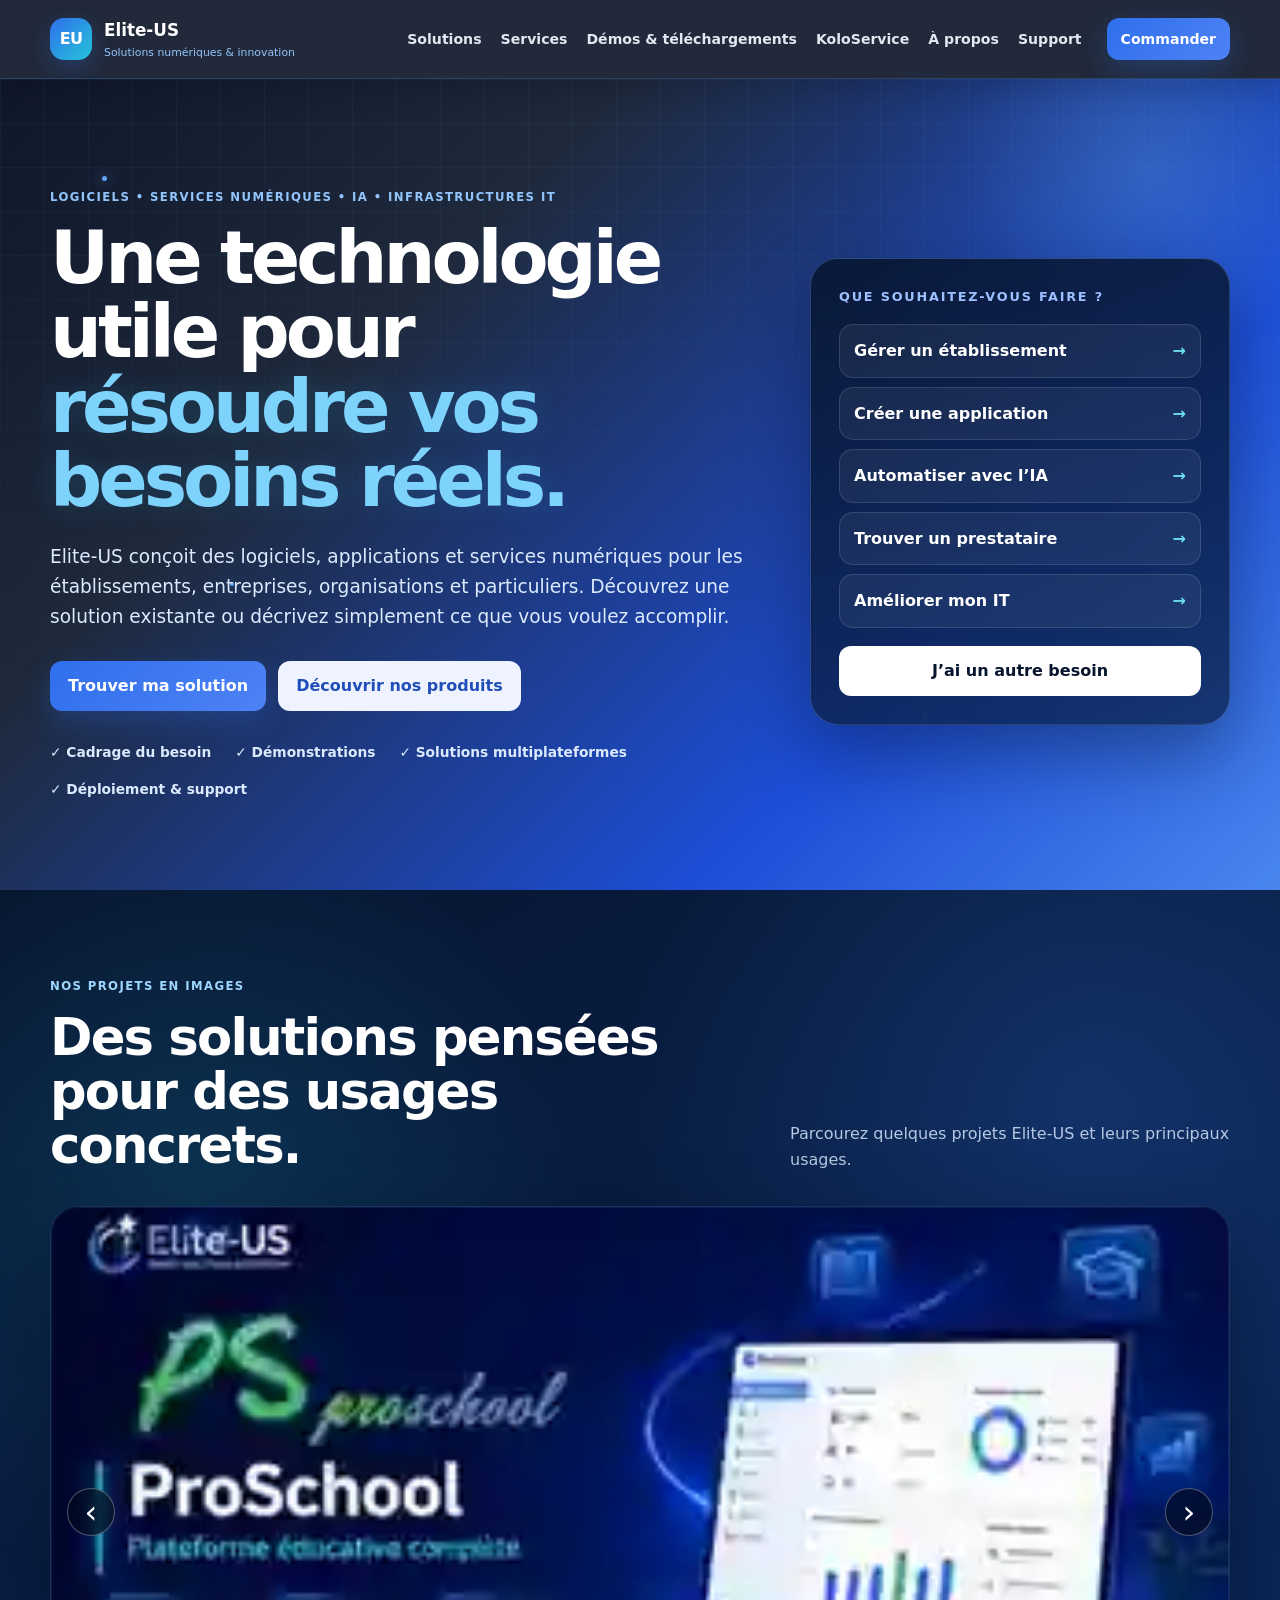
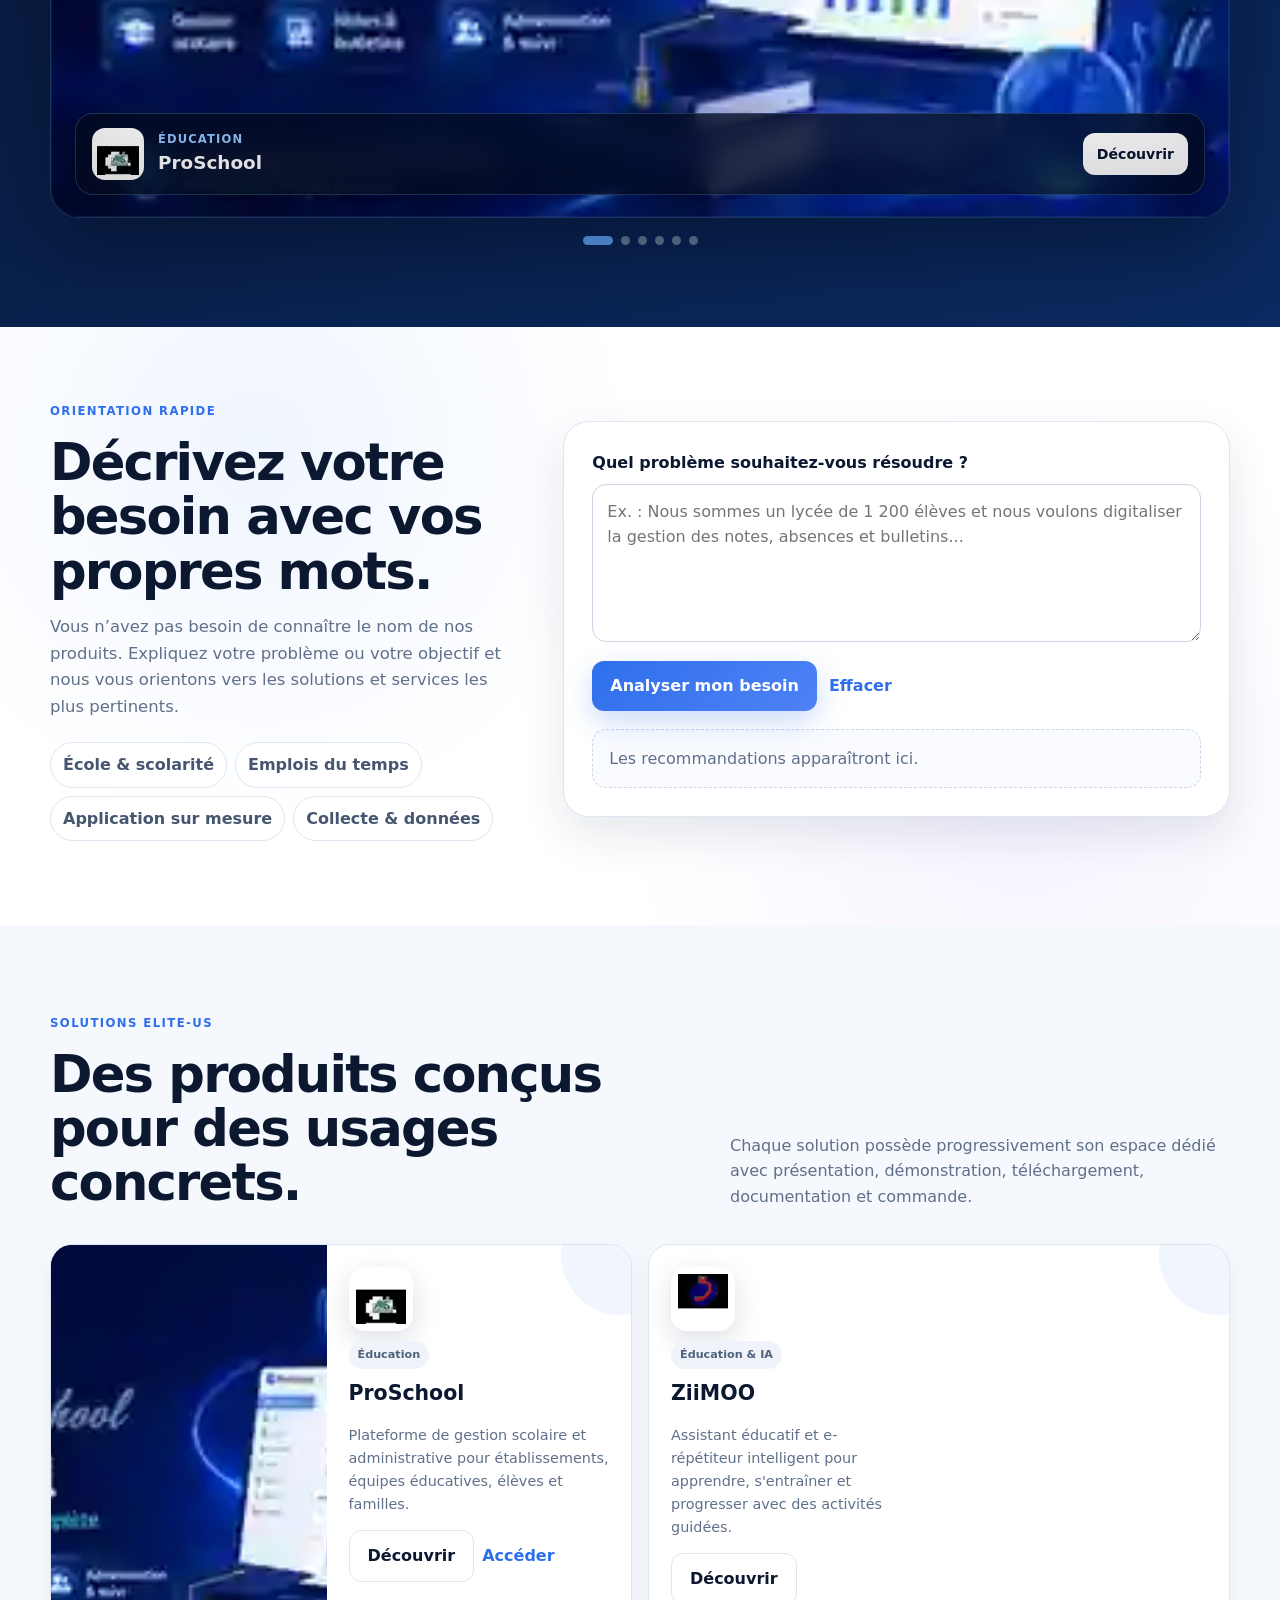
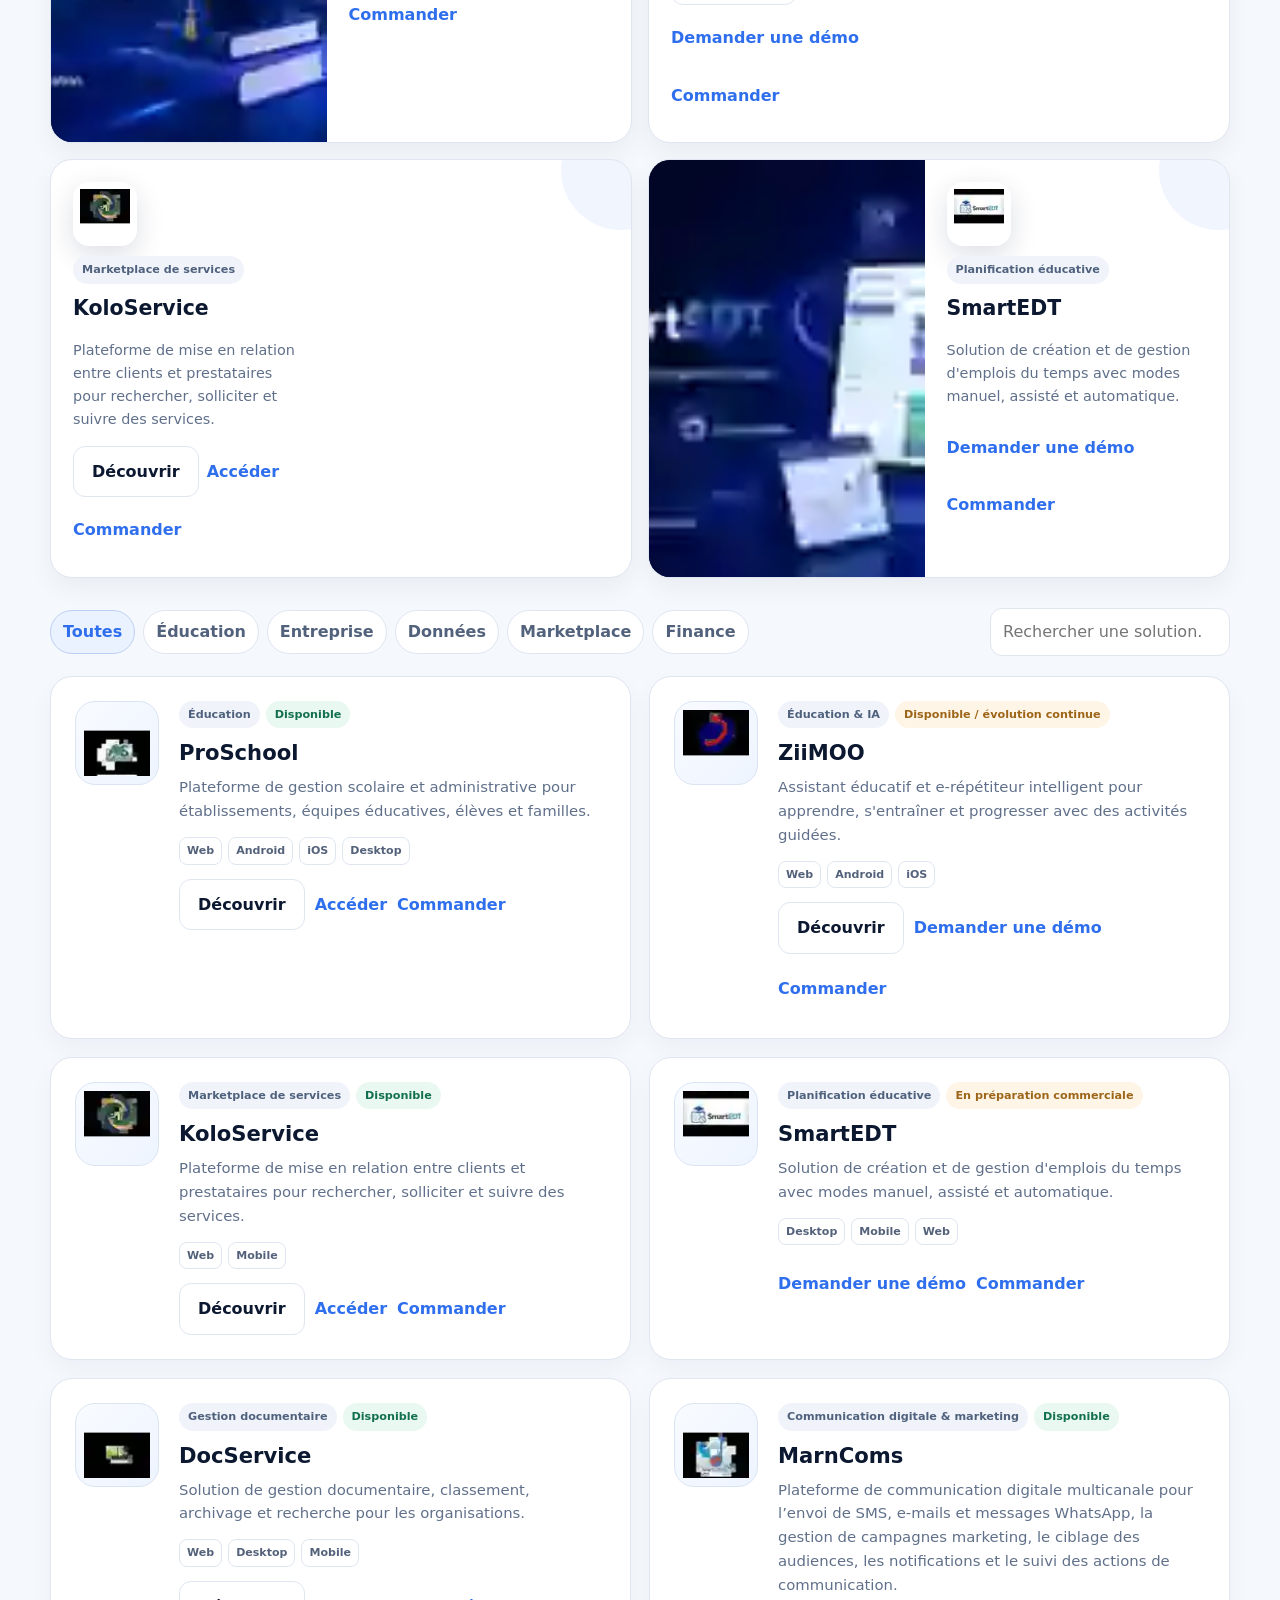
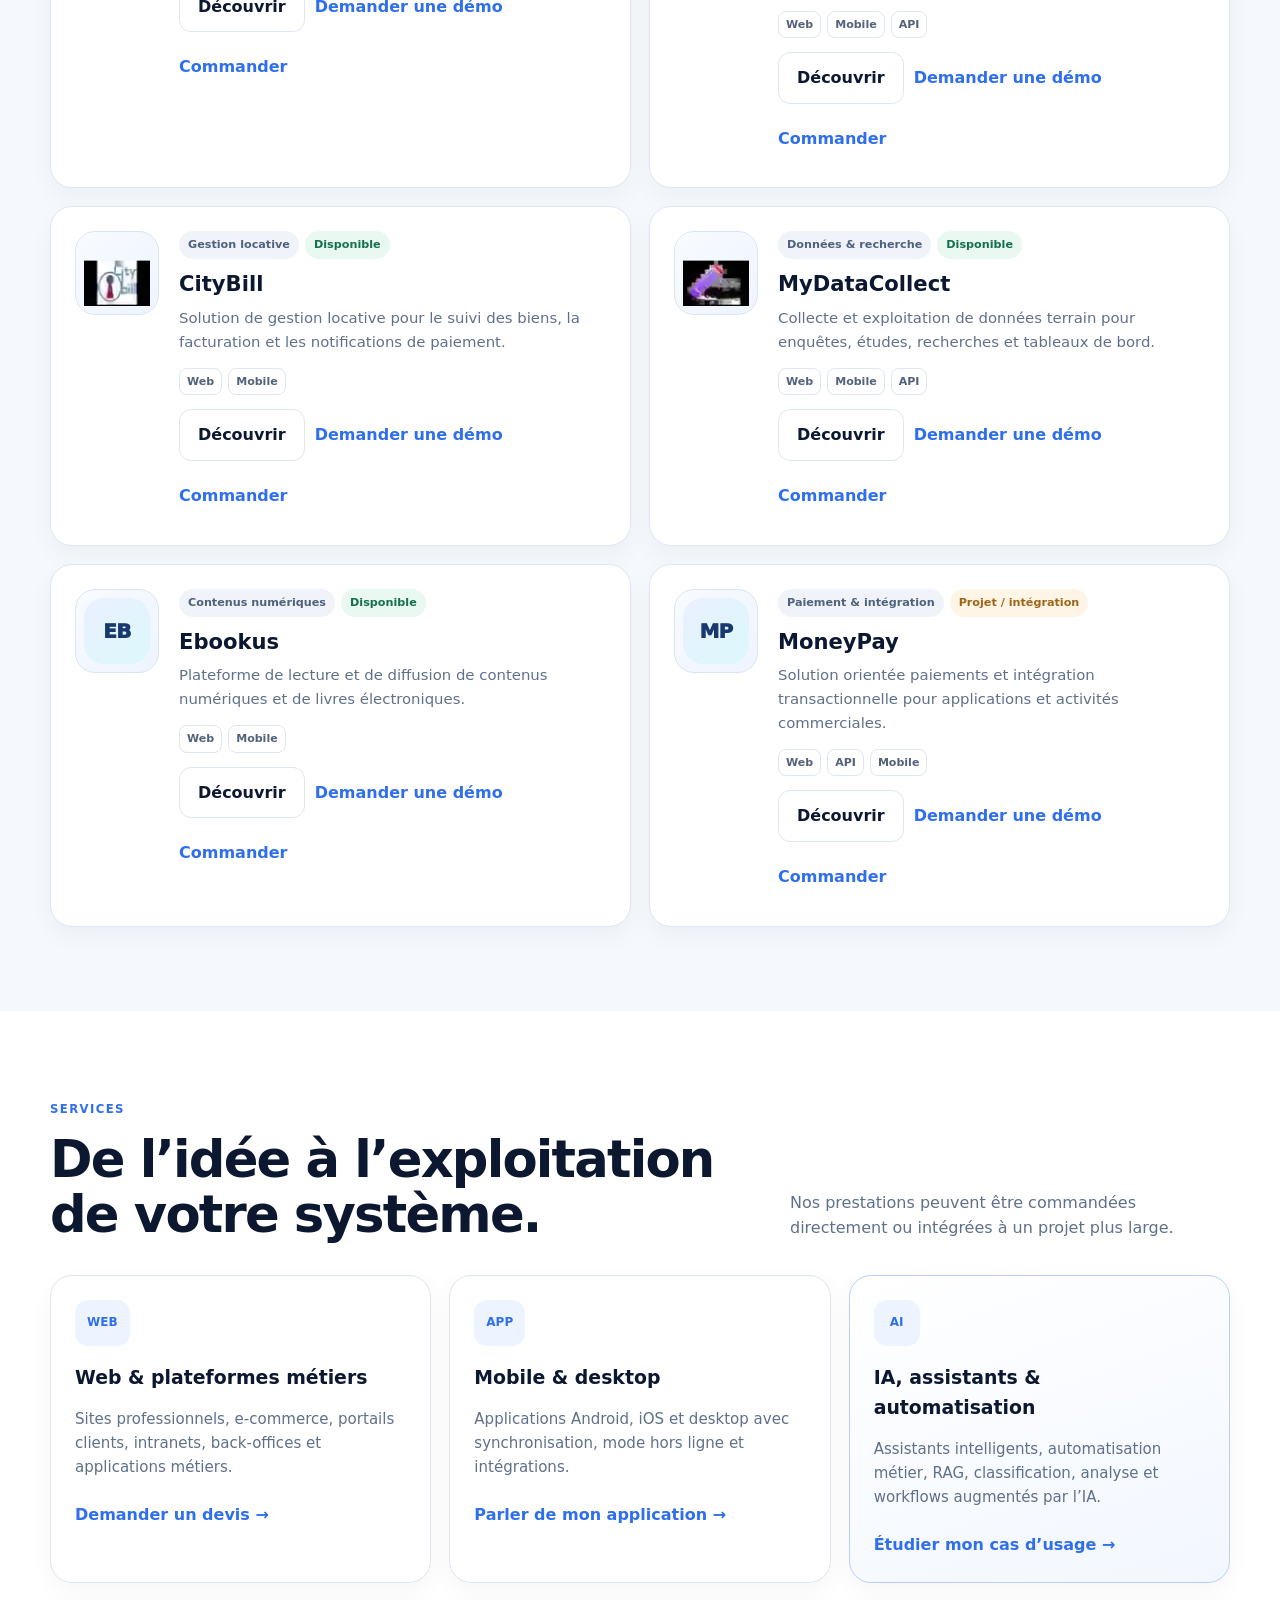
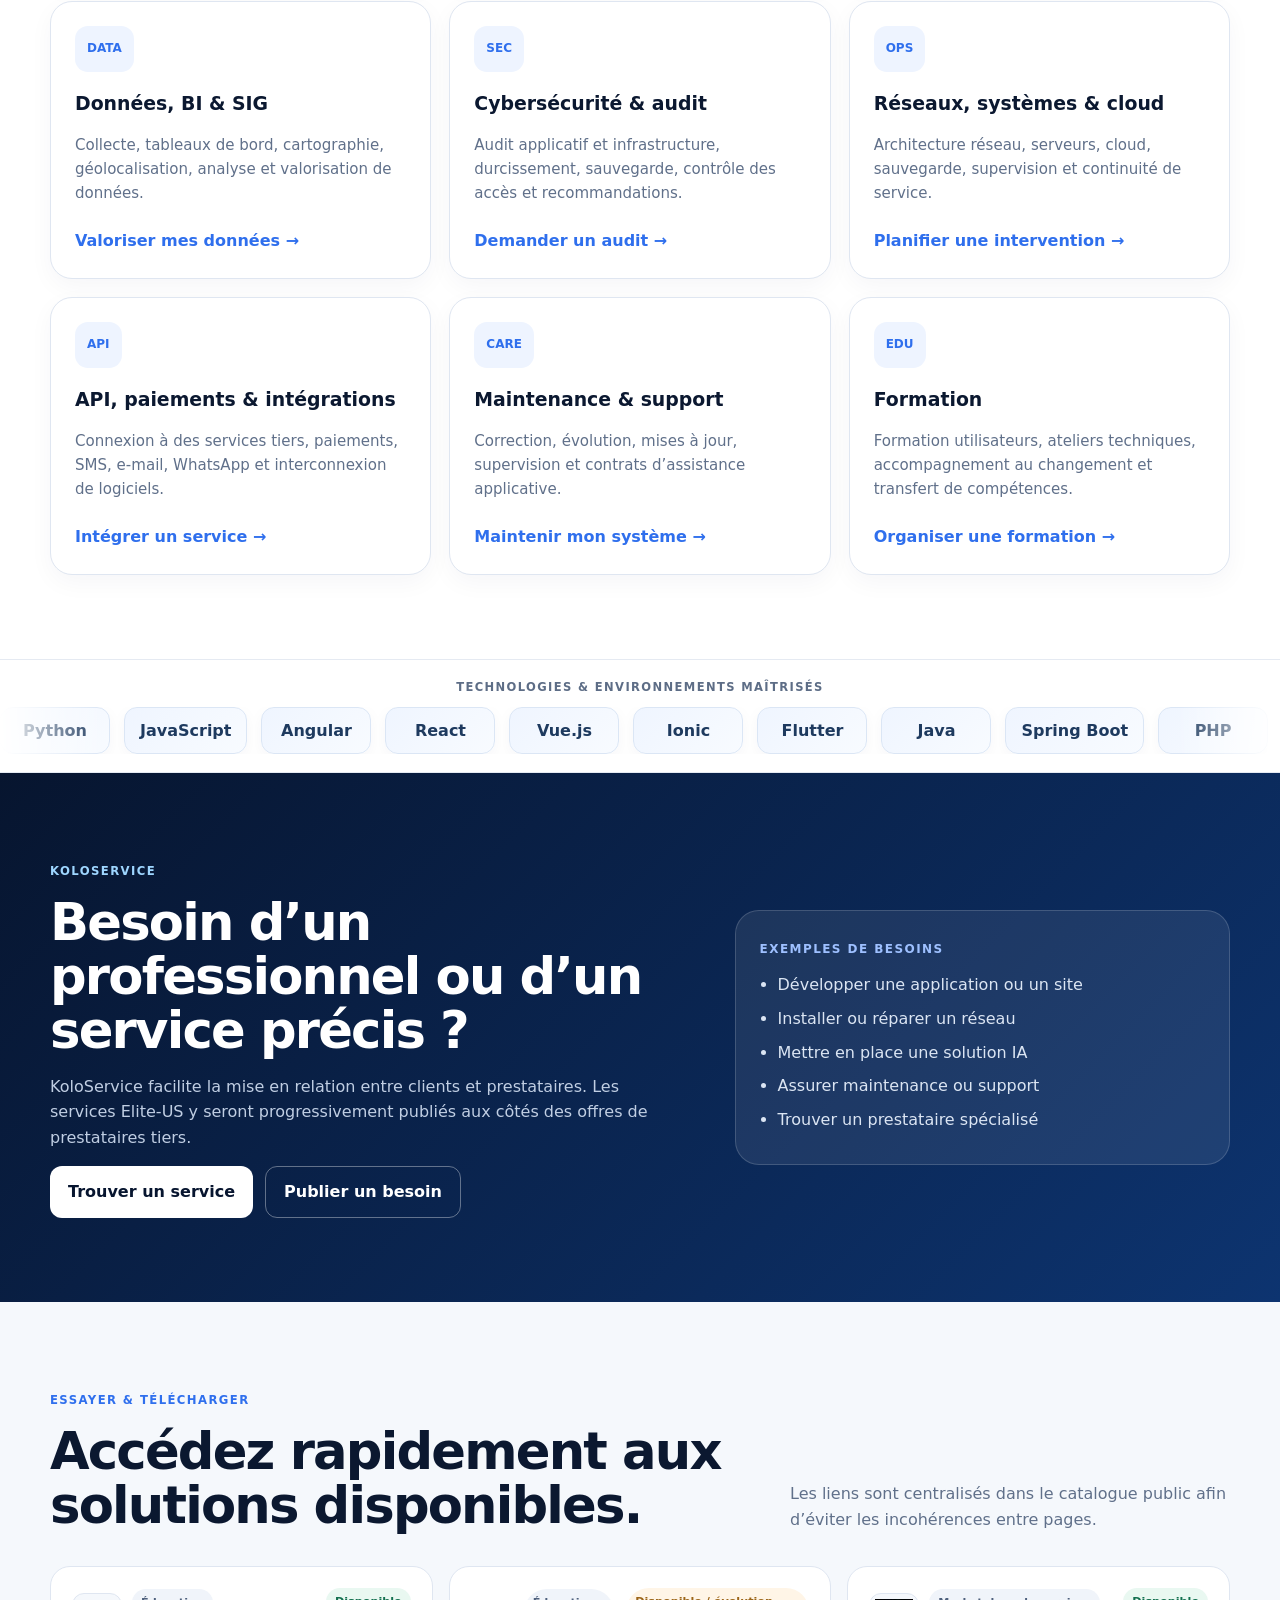
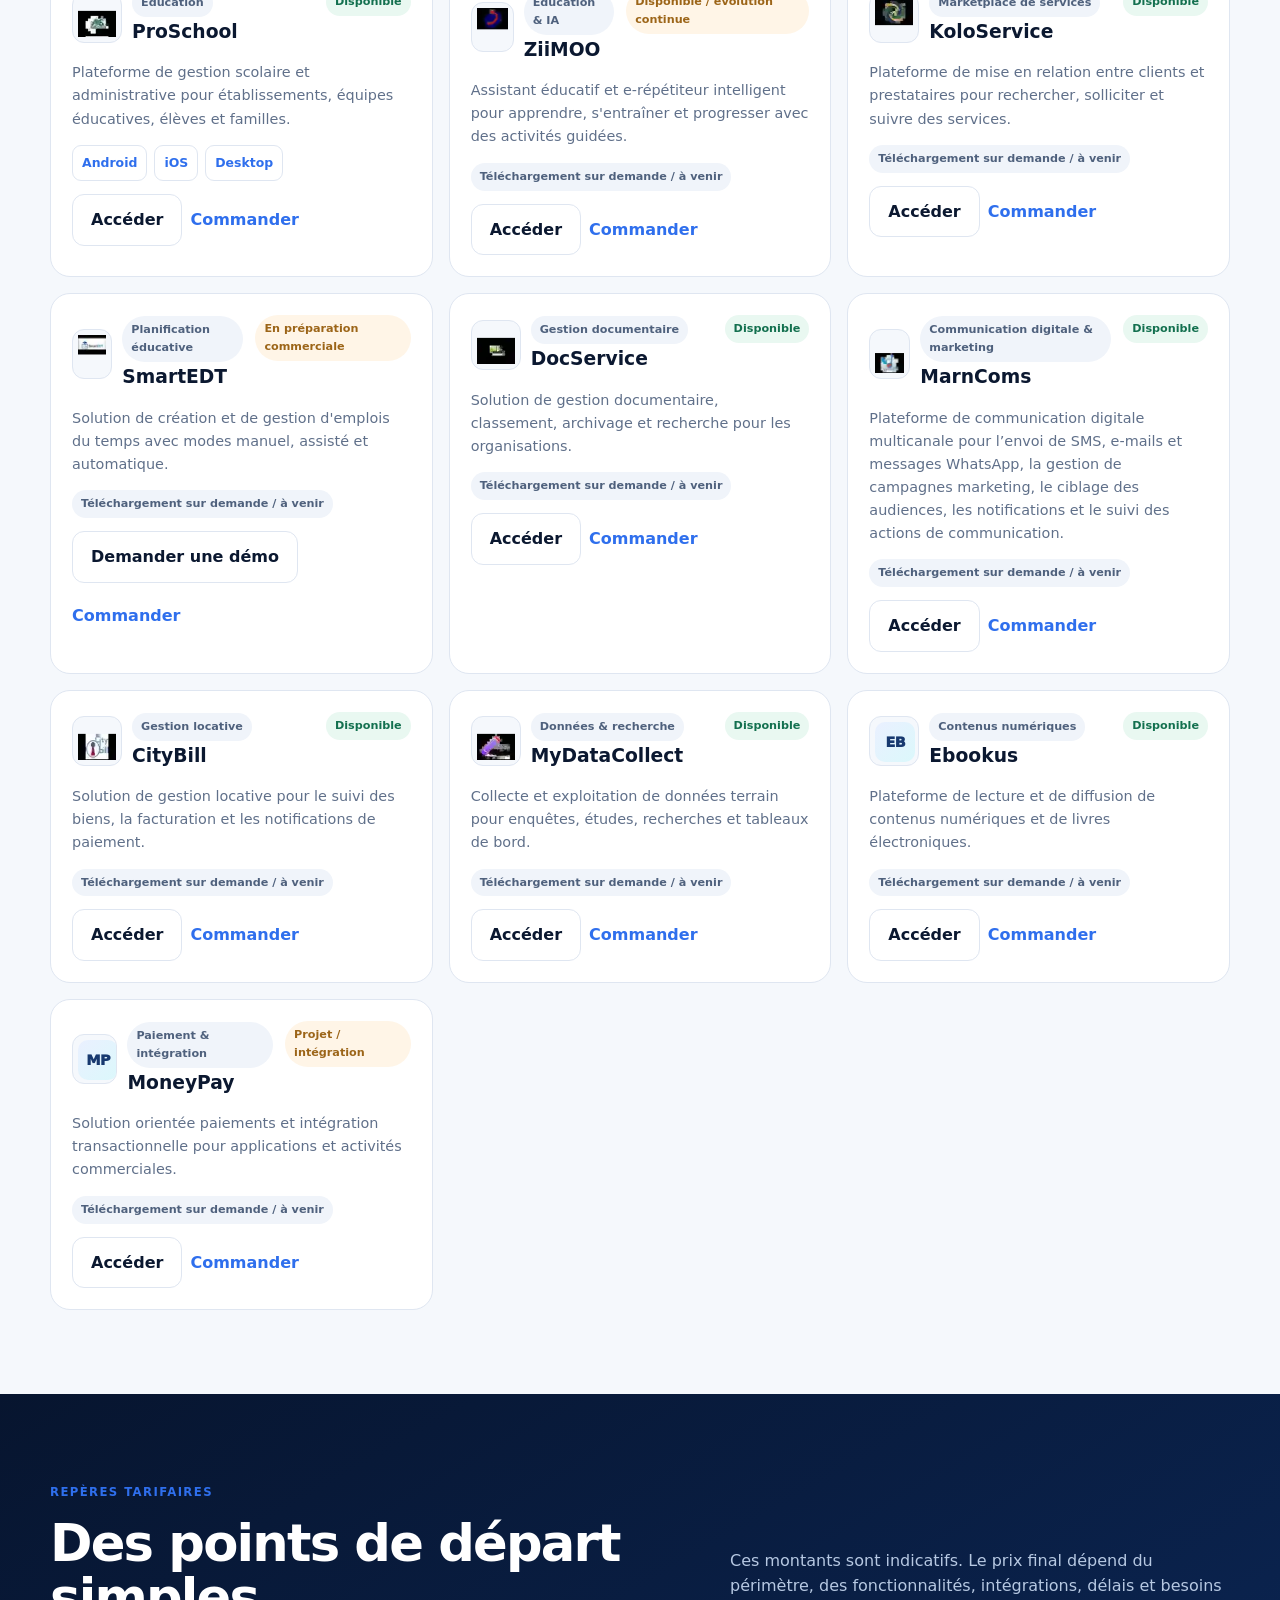
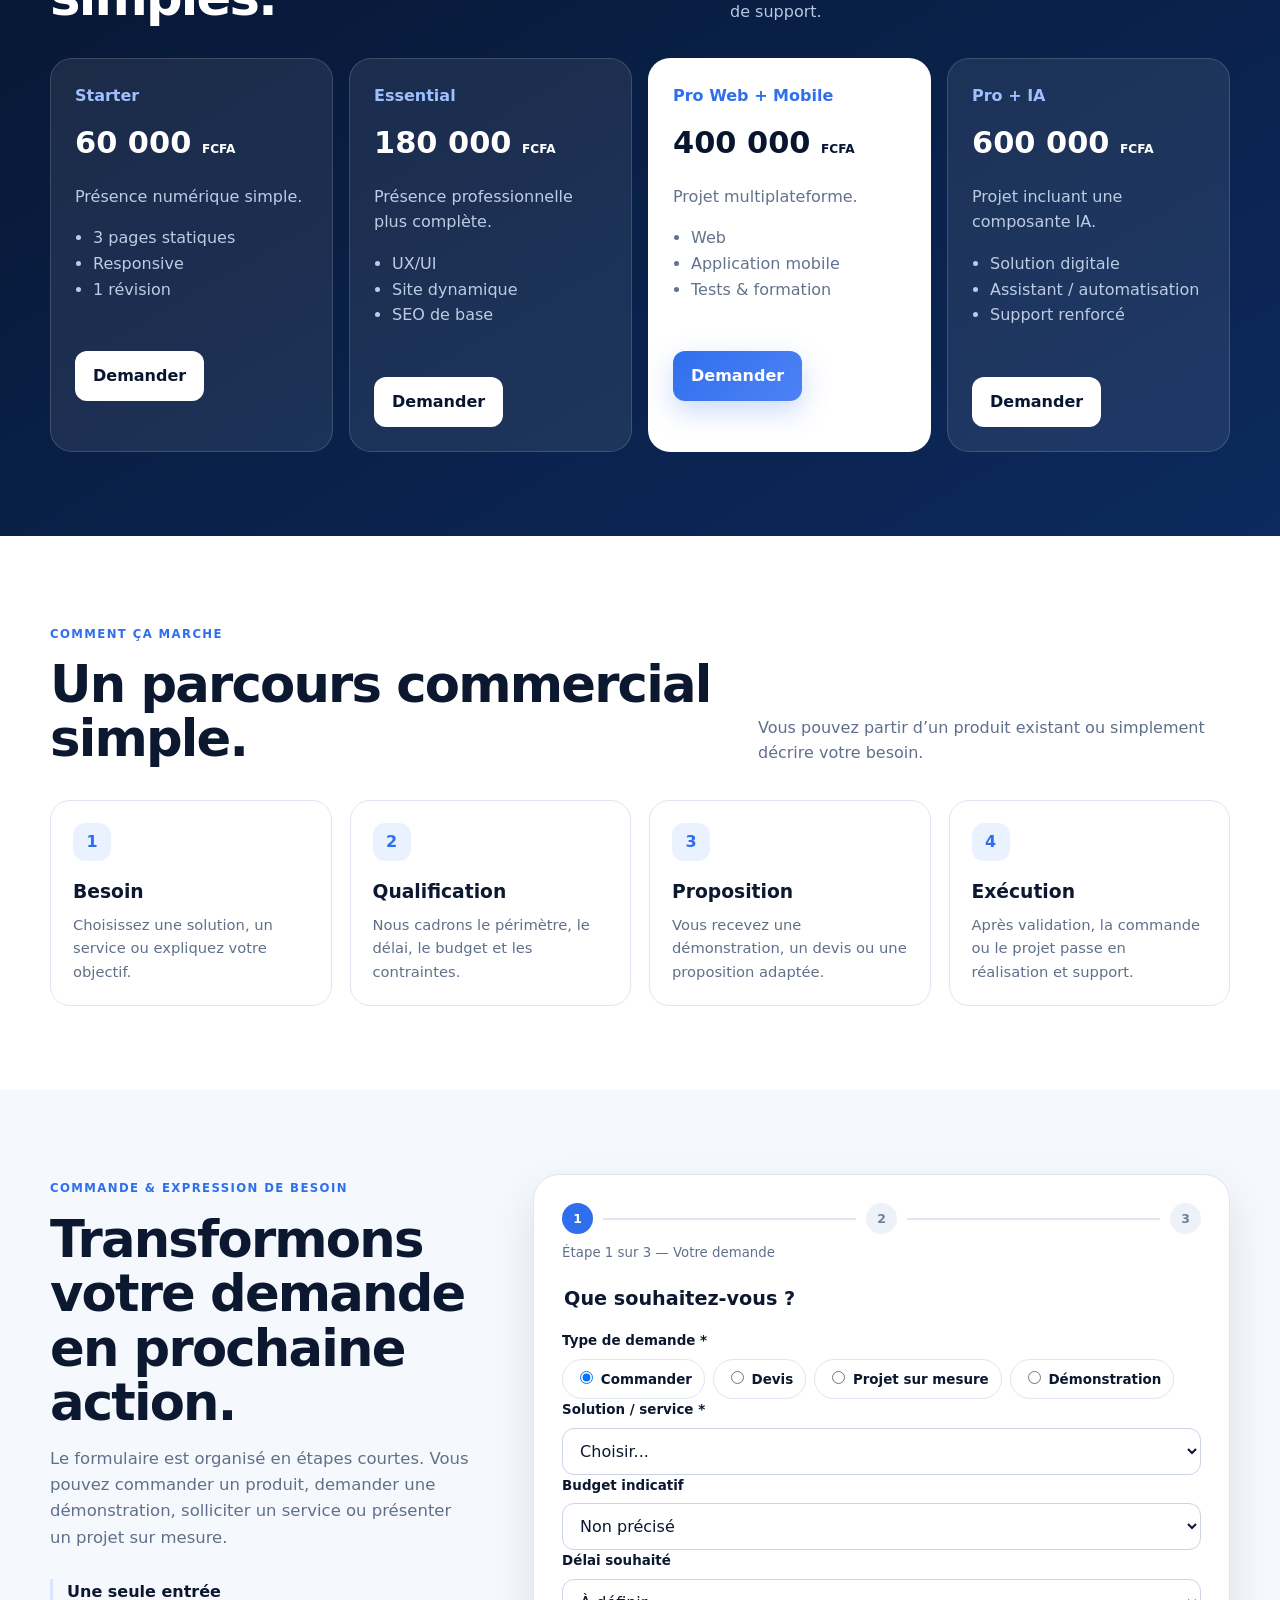
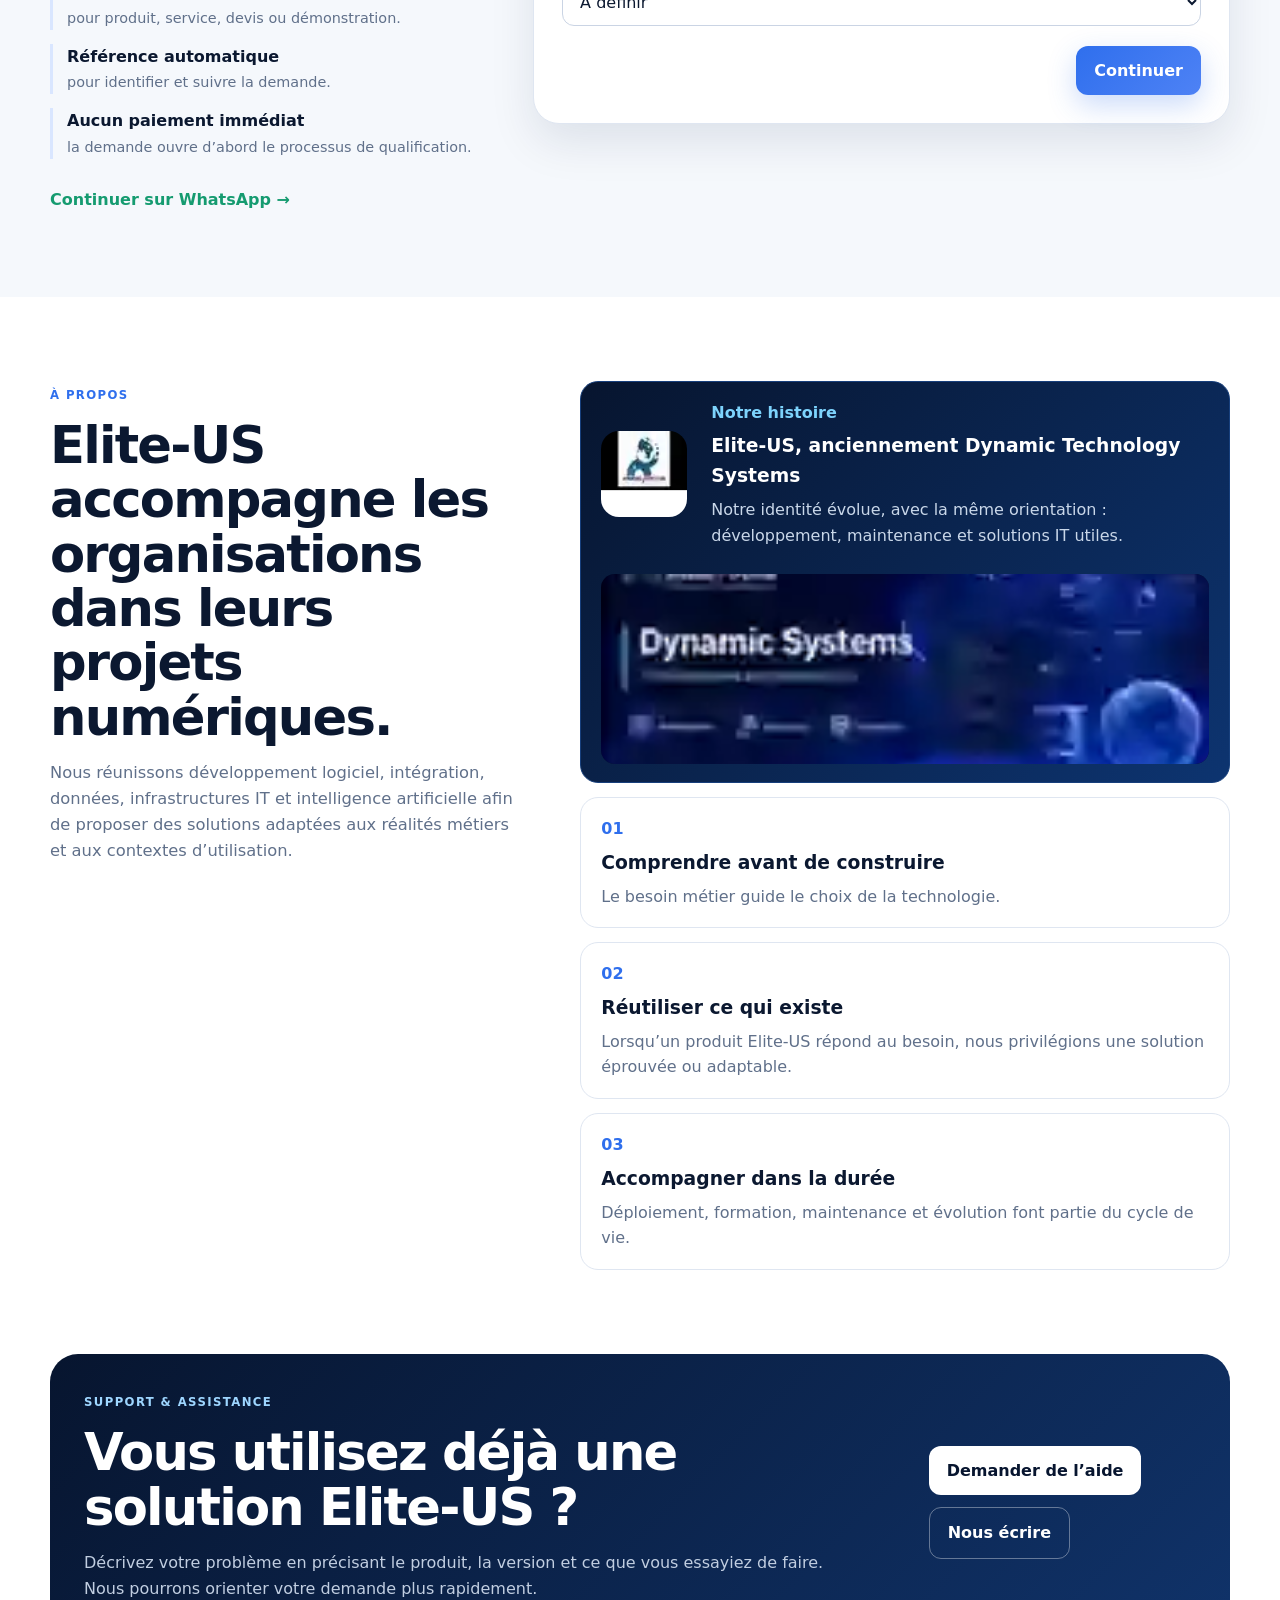
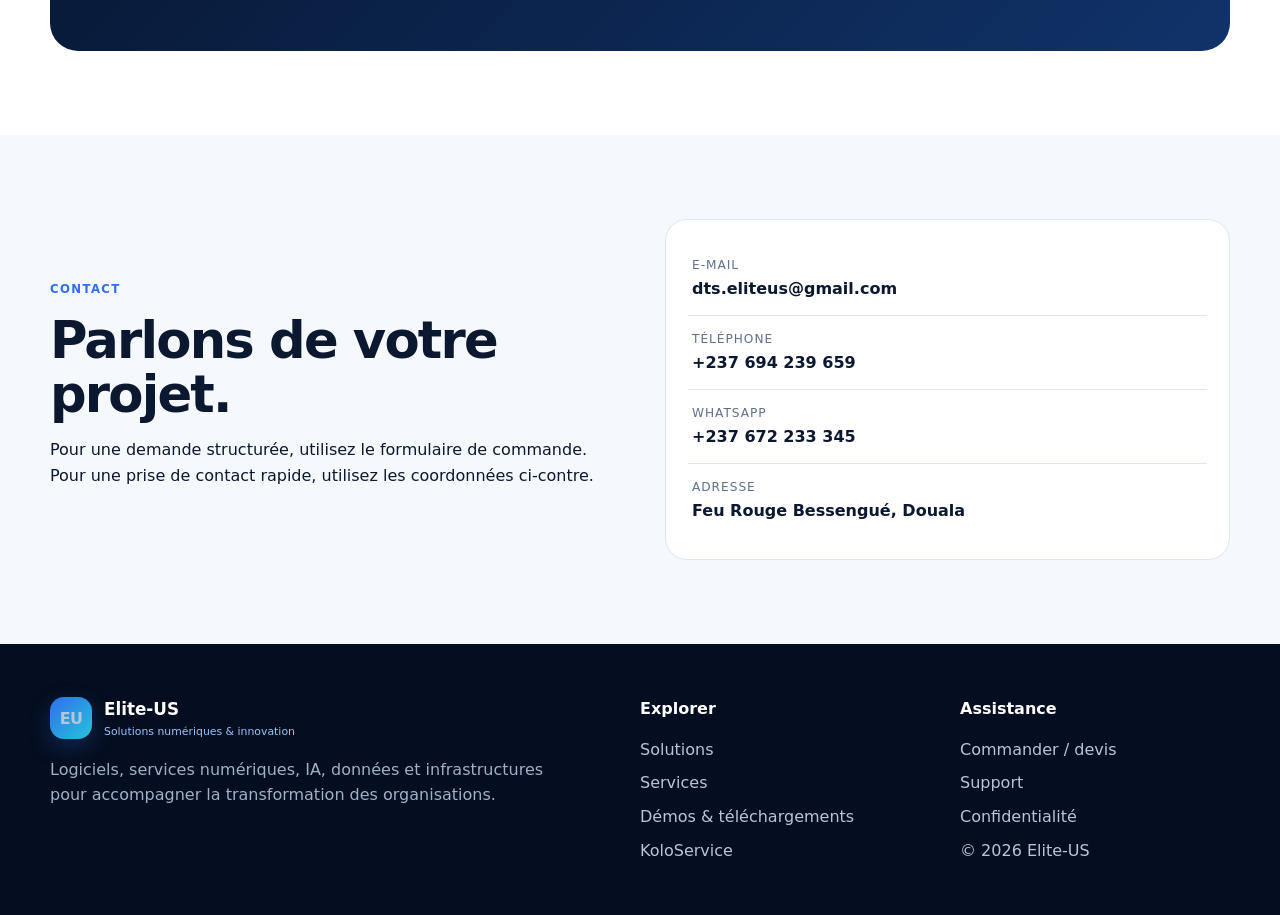
<file: index.html>
<!DOCTYPE html>
<html lang="fr">
<head>
  <meta charset="utf-8">
  <meta name="viewport" content="width=device-width, initial-scale=1">
  <title>Elite-US | Solutions numériques, logiciels, IA et services IT</title>
  <meta name="description" content="Découvrez les solutions et services Elite-US : logiciels métiers, applications web/mobile/desktop, intelligence artificielle, données, réseaux, cybersécurité et support. Demandez une démonstration, téléchargez une application ou décrivez votre besoin.">
  <meta name="robots" content="index,follow">
  <meta name="theme-color" content="#07152f">
  <link rel="canonical" href="https://elite-us.site/">
  <meta property="og:title" content="Elite-US | Des solutions numériques pour vos objectifs">
  <meta property="og:description" content="Trouvez une solution, essayez nos produits, demandez un devis ou décrivez votre projet à Elite-US.">
  <meta property="og:type" content="website">
  <meta property="og:url" content="https://elite-us.site/">
  <link rel="stylesheet" href="assets/css/styles.css">
  <script type="application/ld+json">{
    "@context":"https://schema.org",
    "@type":"Organization",
    "name":"Elite-US",
    "alternateName":"Dynamic Technology Systems",
    "url":"https://elite-us.site/",
    "email":"dts.eliteus@gmail.com",
    "telephone":"+237694239659",
    "address":{"@type":"PostalAddress","streetAddress":"Feu Rouge Bessengué","addressLocality":"Douala","addressCountry":"CM"}
  }</script>
</head>
<body>
  <a class="skip-link" href="#main">Aller au contenu</a>

  <header class="site-header" id="top">
    <div class="container nav-wrap">
      <a class="brand" href="#top" aria-label="Elite-US - Accueil">
        <span class="brand-mark">EU</span>
        <span><strong>Elite-US</strong><small>Solutions numériques & innovation</small></span>
      </a>
      <button class="menu-toggle" type="button" aria-expanded="false" aria-controls="main-nav" aria-label="Ouvrir le menu">☰</button>
      <nav id="main-nav" class="main-nav" aria-label="Navigation principale">
        <a href="#solutions">Solutions</a>
        <a href="#services">Services</a>
        <a href="#acces">Démos & téléchargements</a>
        <a href="#koloservice">KoloService</a>
        <a href="#about">À propos</a>
        <a href="#support">Support</a>
      </nav>
      <a class="btn btn-sm btn-primary desktop-cta" href="#commande">Commander</a>
    </div>
  </header>

  <main id="main">
    <section class="hero">
      <div class="container hero-grid">
        <div>
          <span class="eyebrow">Logiciels • services numériques • IA • infrastructures IT</span>
          <h1>Une technologie utile pour <span>résoudre vos besoins réels.</span></h1>
          <p class="lead">Elite-US conçoit des logiciels, applications et services numériques pour les établissements, entreprises, organisations et particuliers. Découvrez une solution existante ou décrivez simplement ce que vous voulez accomplir.</p>
          <div class="hero-actions">
            <a class="btn btn-primary" href="#finder">Trouver ma solution</a>
            <a class="btn btn-secondary" href="#solutions">Découvrir nos produits</a>
          </div>
          <div class="trust-row">
            <span>✓ Cadrage du besoin</span>
            <span>✓ Démonstrations</span>
            <span>✓ Solutions multiplateformes</span>
            <span>✓ Déploiement & support</span>
          </div>
        </div>
        <aside class="hero-card" aria-label="Accès rapide">
          <div class="hero-card-label">Que souhaitez-vous faire ?</div>
          <div class="hero-shortcuts">
            <button class="shortcut js-need" data-need="gérer une école, les élèves, les notes et les bulletins">Gérer un établissement <span>→</span></button>
            <button class="shortcut js-need" data-need="créer une application web ou mobile pour mon activité">Créer une application <span>→</span></button>
            <button class="shortcut js-need" data-need="automatiser un processus avec l'intelligence artificielle">Automatiser avec l’IA <span>→</span></button>
            <button class="shortcut js-need" data-need="trouver un prestataire pour réaliser un service">Trouver un prestataire <span>→</span></button>
            <button class="shortcut js-need" data-need="améliorer mon réseau, mes serveurs ou ma sécurité informatique">Améliorer mon IT <span>→</span></button>
          </div>
          <a class="btn btn-light btn-full" href="#commande">J’ai un autre besoin</a>
        </aside>
      </div>
    </section>

    <section class="section finder-section" id="finder">
      <div class="container finder-grid">
        <div>
          <span class="eyebrow">Orientation rapide</span>
          <h2>Décrivez votre besoin avec vos propres mots.</h2>
          <p>Vous n’avez pas besoin de connaître le nom de nos produits. Expliquez votre problème ou votre objectif et nous vous orientons vers les solutions et services les plus pertinents.</p>
          <div class="need-examples">
            <button class="js-need" data-need="Je dirige une école et je veux gérer les élèves, les notes, les bulletins et les absences.">École & scolarité</button>
            <button class="js-need" data-need="Je veux planifier automatiquement les emplois du temps de mon établissement.">Emplois du temps</button>
            <button class="js-need" data-need="Je souhaite développer une application Android et web pour mon entreprise.">Application sur mesure</button>
            <button class="js-need" data-need="Je veux collecter des données sur le terrain et construire un tableau de bord.">Collecte & données</button>
          </div>
        </div>
        <div class="finder-card">
          <label for="need-input">Quel problème souhaitez-vous résoudre ?</label>
          <textarea id="need-input" rows="5" maxlength="1000" placeholder="Ex. : Nous sommes un lycée de 1 200 élèves et nous voulons digitaliser la gestion des notes, absences et bulletins..."></textarea>
          <div class="finder-actions">
            <button class="btn btn-primary" id="analyze-need" type="button">Analyser mon besoin</button>
            <button class="btn btn-ghost" id="clear-need" type="button">Effacer</button>
          </div>
          <div class="finder-results" id="finder-results" aria-live="polite">
            <div class="finder-empty">Les recommandations apparaîtront ici.</div>
          </div>
        </div>
      </div>
    </section>

    <section class="section section-light" id="solutions">
      <div class="container">
        <div class="section-heading">
          <div><span class="eyebrow">Solutions Elite-US</span><h2>Des produits conçus pour des usages concrets.</h2></div>
          <p>Chaque solution possède progressivement son espace dédié avec présentation, démonstration, téléchargement, documentation et commande.</p>
        </div>
        <div class="featured-grid" id="featured-products" aria-live="polite"></div>

        <div class="catalog-toolbar">
          <div class="catalog-filters" role="group" aria-label="Filtrer les solutions">
            <button class="filter-btn active" data-filter="all" type="button">Toutes</button>
            <button class="filter-btn" data-filter="education" type="button">Éducation</button>
            <button class="filter-btn" data-filter="business" type="button">Entreprise</button>
            <button class="filter-btn" data-filter="data" type="button">Données</button>
            <button class="filter-btn" data-filter="marketplace" type="button">Marketplace</button>
            <button class="filter-btn" data-filter="finance" type="button">Finance</button>
          </div>
          <label class="catalog-search"><span class="sr-only">Rechercher une solution</span><input id="product-search" type="search" placeholder="Rechercher une solution..."></label>
        </div>
        <div class="product-grid" id="product-grid" aria-live="polite"></div>
      </div>
    </section>

    <section class="section" id="services">
      <div class="container">
        <div class="section-heading">
          <div><span class="eyebrow">Services</span><h2>De l’idée à l’exploitation de votre système.</h2></div>
          <p>Nos prestations peuvent être commandées directement ou intégrées à un projet plus large.</p>
        </div>
        <div class="cards services-grid">
          <article class="card"><span class="icon">WEB</span><h3>Web & plateformes métiers</h3><p>Sites professionnels, e-commerce, portails clients, intranets, back-offices et applications métiers.</p><button class="link-btn js-prefill" data-item="Développement web & plateformes métiers">Demander un devis →</button></article>
          <article class="card"><span class="icon">APP</span><h3>Mobile & desktop</h3><p>Applications Android, iOS et desktop avec synchronisation, mode hors ligne et intégrations.</p><button class="link-btn js-prefill" data-item="Applications mobiles & desktop">Parler de mon application →</button></article>
          <article class="card featured"><span class="icon">AI</span><h3>IA, assistants & automatisation</h3><p>Assistants intelligents, automatisation métier, RAG, classification, analyse et workflows augmentés par l’IA.</p><button class="link-btn js-prefill" data-item="IA, assistants & automatisation">Étudier mon cas d’usage →</button></article>
          <article class="card"><span class="icon">DATA</span><h3>Données, BI & SIG</h3><p>Collecte, tableaux de bord, cartographie, géolocalisation, analyse et valorisation de données.</p><button class="link-btn js-prefill" data-item="Données, BI & SIG">Valoriser mes données →</button></article>
          <article class="card"><span class="icon">SEC</span><h3>Cybersécurité & audit</h3><p>Audit applicatif et infrastructure, durcissement, sauvegarde, contrôle des accès et recommandations.</p><button class="link-btn js-prefill" data-item="Cybersécurité & audit">Demander un audit →</button></article>
          <article class="card"><span class="icon">OPS</span><h3>Réseaux, systèmes & cloud</h3><p>Architecture réseau, serveurs, cloud, sauvegarde, supervision et continuité de service.</p><button class="link-btn js-prefill" data-item="Réseaux, systèmes & cloud">Planifier une intervention →</button></article>
          <article class="card"><span class="icon">API</span><h3>API, paiements & intégrations</h3><p>Connexion à des services tiers, paiements, SMS, e-mail, WhatsApp et interconnexion de logiciels.</p><button class="link-btn js-prefill" data-item="API, paiements & intégrations">Intégrer un service →</button></article>
          <article class="card"><span class="icon">CARE</span><h3>Maintenance & support</h3><p>Correction, évolution, mises à jour, supervision et contrats d’assistance applicative.</p><button class="link-btn js-prefill" data-item="Maintenance & support">Maintenir mon système →</button></article>
          <article class="card"><span class="icon">EDU</span><h3>Formation</h3><p>Formation utilisateurs, ateliers techniques, accompagnement au changement et transfert de compétences.</p><button class="link-btn js-prefill" data-item="Formation & transfert de compétences">Organiser une formation →</button></article>
        </div>
      </div>
    </section>

    <section class="section marketplace-section" id="koloservice">
      <div class="container marketplace-grid">
        <div>
          <span class="eyebrow light">KoloService</span>
          <h2>Besoin d’un professionnel ou d’un service précis ?</h2>
          <p>KoloService facilite la mise en relation entre clients et prestataires. Les services Elite-US y seront progressivement publiés aux côtés des offres de prestataires tiers.</p>
          <div class="marketplace-actions">
            <a class="btn btn-light" href="https://elite-us.site/koloservice/" target="_blank" rel="noopener">Trouver un service</a>
            <button class="btn btn-outline-light js-prefill" data-item="Publication d'un besoin sur KoloService">Publier un besoin</button>
          </div>
        </div>
        <div class="marketplace-card">
          <span class="mini-label">Exemples de besoins</span>
          <ul>
            <li>Développer une application ou un site</li>
            <li>Installer ou réparer un réseau</li>
            <li>Mettre en place une solution IA</li>
            <li>Assurer maintenance ou support</li>
            <li>Trouver un prestataire spécialisé</li>
          </ul>
        </div>
      </div>
    </section>

    <section class="section section-light" id="acces">
      <div class="container">
        <div class="section-heading">
          <div><span class="eyebrow">Essayer & télécharger</span><h2>Accédez rapidement aux solutions disponibles.</h2></div>
          <p>Les liens sont centralisés dans le catalogue public afin d’éviter les incohérences entre pages.</p>
        </div>
        <div class="access-grid" id="access-grid" aria-live="polite"></div>
      </div>
    </section>

    <section class="section section-dark" id="offres">
      <div class="container">
        <div class="section-heading inverse">
          <div><span class="eyebrow">Repères tarifaires</span><h2>Des points de départ simples.</h2></div>
          <p>Ces montants sont indicatifs. Le prix final dépend du périmètre, des fonctionnalités, intégrations, délais et besoins de support.</p>
        </div>
        <div class="pricing-grid">
          <article class="price-card"><span>Starter</span><h3>60 000 <small>FCFA</small></h3><p>Présence numérique simple.</p><ul><li>3 pages statiques</li><li>Responsive</li><li>1 révision</li></ul><button class="btn btn-light js-prefill" data-item="Plan Starter - 60 000 FCFA">Demander</button></article>
          <article class="price-card"><span>Essential</span><h3>180 000 <small>FCFA</small></h3><p>Présence professionnelle plus complète.</p><ul><li>UX/UI</li><li>Site dynamique</li><li>SEO de base</li></ul><button class="btn btn-light js-prefill" data-item="Plan Essential - 180 000 FCFA">Demander</button></article>
          <article class="price-card popular"><span>Pro Web + Mobile</span><h3>400 000 <small>FCFA</small></h3><p>Projet multiplateforme.</p><ul><li>Web</li><li>Application mobile</li><li>Tests & formation</li></ul><button class="btn btn-primary js-prefill" data-item="Plan Pro Web + Mobile - 400 000 FCFA">Demander</button></article>
          <article class="price-card"><span>Pro + IA</span><h3>600 000 <small>FCFA</small></h3><p>Projet incluant une composante IA.</p><ul><li>Solution digitale</li><li>Assistant / automatisation</li><li>Support renforcé</li></ul><button class="btn btn-light js-prefill" data-item="Plan Pro + IA - 600 000 FCFA">Demander</button></article>
        </div>
      </div>
    </section>

    <section class="section" id="process">
      <div class="container">
        <div class="section-heading"><div><span class="eyebrow">Comment ça marche</span><h2>Un parcours commercial simple.</h2></div><p>Vous pouvez partir d’un produit existant ou simplement décrire votre besoin.</p></div>
        <div class="timeline">
          <div><b>1</b><h3>Besoin</h3><p>Choisissez une solution, un service ou expliquez votre objectif.</p></div>
          <div><b>2</b><h3>Qualification</h3><p>Nous cadrons le périmètre, le délai, le budget et les contraintes.</p></div>
          <div><b>3</b><h3>Proposition</h3><p>Vous recevez une démonstration, un devis ou une proposition adaptée.</p></div>
          <div><b>4</b><h3>Exécution</h3><p>Après validation, la commande ou le projet passe en réalisation et support.</p></div>
        </div>
      </div>
    </section>

    <section class="section section-light" id="commande">
      <div class="container request-grid">
        <div class="request-copy">
          <span class="eyebrow">Commande & expression de besoin</span>
          <h2>Transformons votre demande en prochaine action.</h2>
          <p>Le formulaire est organisé en étapes courtes. Vous pouvez commander un produit, demander une démonstration, solliciter un service ou présenter un projet sur mesure.</p>
          <div class="request-benefits">
            <div><b>Une seule entrée</b><span>pour produit, service, devis ou démonstration.</span></div>
            <div><b>Référence automatique</b><span>pour identifier et suivre la demande.</span></div>
            <div><b>Aucun paiement immédiat</b><span>la demande ouvre d’abord le processus de qualification.</span></div>
          </div>
          <a class="whatsapp" href="https://wa.me/237672233345?text=Bonjour%20Elite-US%2C%20je%20souhaite%20vous%20parler%20d%27un%20projet." target="_blank" rel="noopener">Continuer sur WhatsApp →</a>
        </div>

        <form id="request-form" class="request-form wizard-form" action="api/request.php" method="post" novalidate>
          <div class="form-status" id="form-status" role="status" aria-live="polite"></div>
          <input type="text" name="website" class="hp" tabindex="-1" autocomplete="off" aria-hidden="true">

          <div class="wizard-head full">
            <div class="wizard-progress"><span class="active" data-progress="1">1</span><i></i><span data-progress="2">2</span><i></i><span data-progress="3">3</span></div>
            <small id="wizard-label">Étape 1 sur 3 — Votre demande</small>
          </div>

          <fieldset class="wizard-step full active" data-step="1">
            <legend>Que souhaitez-vous ?</legend>
            <div class="field full"><label>Type de demande *</label><div class="choice-row"><label><input type="radio" name="request_type" value="Commande" checked> Commander</label><label><input type="radio" name="request_type" value="Devis"> Devis</label><label><input type="radio" name="request_type" value="Besoin sur mesure"> Projet sur mesure</label><label><input type="radio" name="request_type" value="Démonstration"> Démonstration</label></div></div>
            <div class="field full"><label for="item">Solution / service *</label><select id="item" name="item" required><option value="">Chargement du catalogue...</option></select></div>
            <div class="field"><label for="budget">Budget indicatif</label><select id="budget" name="budget"><option value="Non précisé">Non précisé</option><option>Moins de 100 000 FCFA</option><option>100 000 - 300 000 FCFA</option><option>300 000 - 600 000 FCFA</option><option>600 000 - 1 500 000 FCFA</option><option>Plus de 1 500 000 FCFA</option></select></div>
            <div class="field"><label for="timeline">Délai souhaité</label><select id="timeline" name="timeline"><option value="À définir">À définir</option><option>Urgent / moins de 2 semaines</option><option>2 à 4 semaines</option><option>1 à 3 mois</option><option>3 à 6 mois</option><option>Plus de 6 mois</option></select></div>
            <div class="wizard-actions full"><span></span><button class="btn btn-primary js-next" type="button">Continuer</button></div>
          </fieldset>

          <fieldset class="wizard-step full" data-step="2">
            <legend>Expliquez votre besoin</legend>
            <div class="field full"><label for="details">Description *</label><textarea id="details" name="details" rows="7" maxlength="5000" required placeholder="Contexte, problème à résoudre, utilisateurs concernés, fonctionnalités souhaitées, contraintes, intégrations..."></textarea><small><span id="char-count">0</span>/5000 caractères</small></div>
            <div class="wizard-actions full"><button class="btn btn-outline js-prev" type="button">Retour</button><button class="btn btn-primary js-next" type="button">Continuer</button></div>
          </fieldset>

          <fieldset class="wizard-step full" data-step="3">
            <legend>Vos coordonnées</legend>
            <div class="form-grid">
              <div class="field"><label for="name">Nom complet *</label><input id="name" name="name" type="text" maxlength="120" required autocomplete="name"></div>
              <div class="field"><label for="company">Entreprise / organisation</label><input id="company" name="company" type="text" maxlength="160" autocomplete="organization"></div>
              <div class="field"><label for="email">E-mail *</label><input id="email" name="email" type="email" maxlength="160" required autocomplete="email"></div>
              <div class="field"><label for="phone">Téléphone / WhatsApp *</label><input id="phone" name="phone" type="tel" maxlength="40" required autocomplete="tel"></div>
              <div class="field full"><label for="contact_method">Canal de réponse préféré</label><select id="contact_method" name="contact_method"><option>E-mail</option><option>WhatsApp</option><option>Appel téléphonique</option></select></div>
            </div>
            <label class="consent full"><input type="checkbox" name="consent" value="yes" required> J’accepte que mes informations soient utilisées pour traiter cette demande. *</label>
            <label class="consent optional full"><input type="checkbox" name="marketing_consent" value="yes"> Je souhaite recevoir occasionnellement des informations sur les solutions et offres Elite-US.</label>
            <div class="wizard-actions full"><button class="btn btn-outline js-prev" type="button">Retour</button><button class="btn btn-primary" type="submit">Envoyer ma demande</button></div>
            <span class="form-help full">Aucun paiement n’est prélevé à cette étape.</span>
          </fieldset>
        </form>
      </div>
    </section>

    <section class="section" id="about">
      <div class="container about-grid">
        <div>
          <span class="eyebrow">À propos</span>
          <h2>Elite-US accompagne les organisations dans leurs projets numériques.</h2>
          <p>Nous réunissons développement logiciel, intégration, données, infrastructures IT et intelligence artificielle afin de proposer des solutions adaptées aux réalités métiers et aux contextes d’utilisation.</p>
        </div>
        <div class="about-values">
          <article><b>01</b><h3>Comprendre avant de construire</h3><p>Le besoin métier guide le choix de la technologie.</p></article>
          <article><b>02</b><h3>Réutiliser ce qui existe</h3><p>Lorsqu’un produit Elite-US répond au besoin, nous privilégions une solution éprouvée ou adaptable.</p></article>
          <article><b>03</b><h3>Accompagner dans la durée</h3><p>Déploiement, formation, maintenance et évolution font partie du cycle de vie.</p></article>
        </div>
      </div>
    </section>

    <section class="section support-section" id="support">
      <div class="container support-box">
        <div><span class="eyebrow light">Support & assistance</span><h2>Vous utilisez déjà une solution Elite-US ?</h2><p>Décrivez votre problème en précisant le produit, la version et ce que vous essayiez de faire. Nous pourrons orienter votre demande plus rapidement.</p></div>
        <div class="support-actions"><button class="btn btn-light js-prefill" data-item="Maintenance & support">Demander de l’aide</button><a class="btn btn-outline-light" href="mailto:dts.eliteus@gmail.com">Nous écrire</a></div>
      </div>
    </section>

    <section class="section section-light" id="contact">
      <div class="container contact-grid">
        <div><span class="eyebrow">Contact</span><h2>Parlons de votre projet.</h2><p>Pour une demande structurée, utilisez le formulaire de commande. Pour une prise de contact rapide, utilisez les coordonnées ci-contre.</p></div>
        <div class="contact-card">
          <a href="mailto:dts.eliteus@gmail.com"><span>E-mail</span><strong>dts.eliteus@gmail.com</strong></a>
          <a href="tel:+237694239659"><span>Téléphone</span><strong>+237 694 239 659</strong></a>
          <a href="https://wa.me/237672233345" target="_blank" rel="noopener"><span>WhatsApp</span><strong>+237 672 233 345</strong></a>
          <div><span>Adresse</span><strong>Feu Rouge Bessengué, Douala</strong></div>
        </div>
      </div>
    </section>
  </main>

  <footer class="footer">
    <div class="container footer-grid">
      <div><a class="brand footer-brand" href="#top"><span class="brand-mark">EU</span><span><strong>Elite-US</strong><small>Solutions numériques & innovation</small></span></a><p>Logiciels, services numériques, IA, données et infrastructures pour accompagner la transformation des organisations.</p></div>
      <div><strong>Explorer</strong><a href="#solutions">Solutions</a><a href="#services">Services</a><a href="#acces">Démos & téléchargements</a><a href="#koloservice">KoloService</a></div>
      <div><strong>Assistance</strong><a href="#commande">Commander / devis</a><a href="#support">Support</a><a href="privacy.html">Confidentialité</a><span>© <span id="year"></span> Elite-US</span></div>
    </div>
  </footer>

  <script src="assets/js/app.js" defer></script>
</body>
</html>
</file>
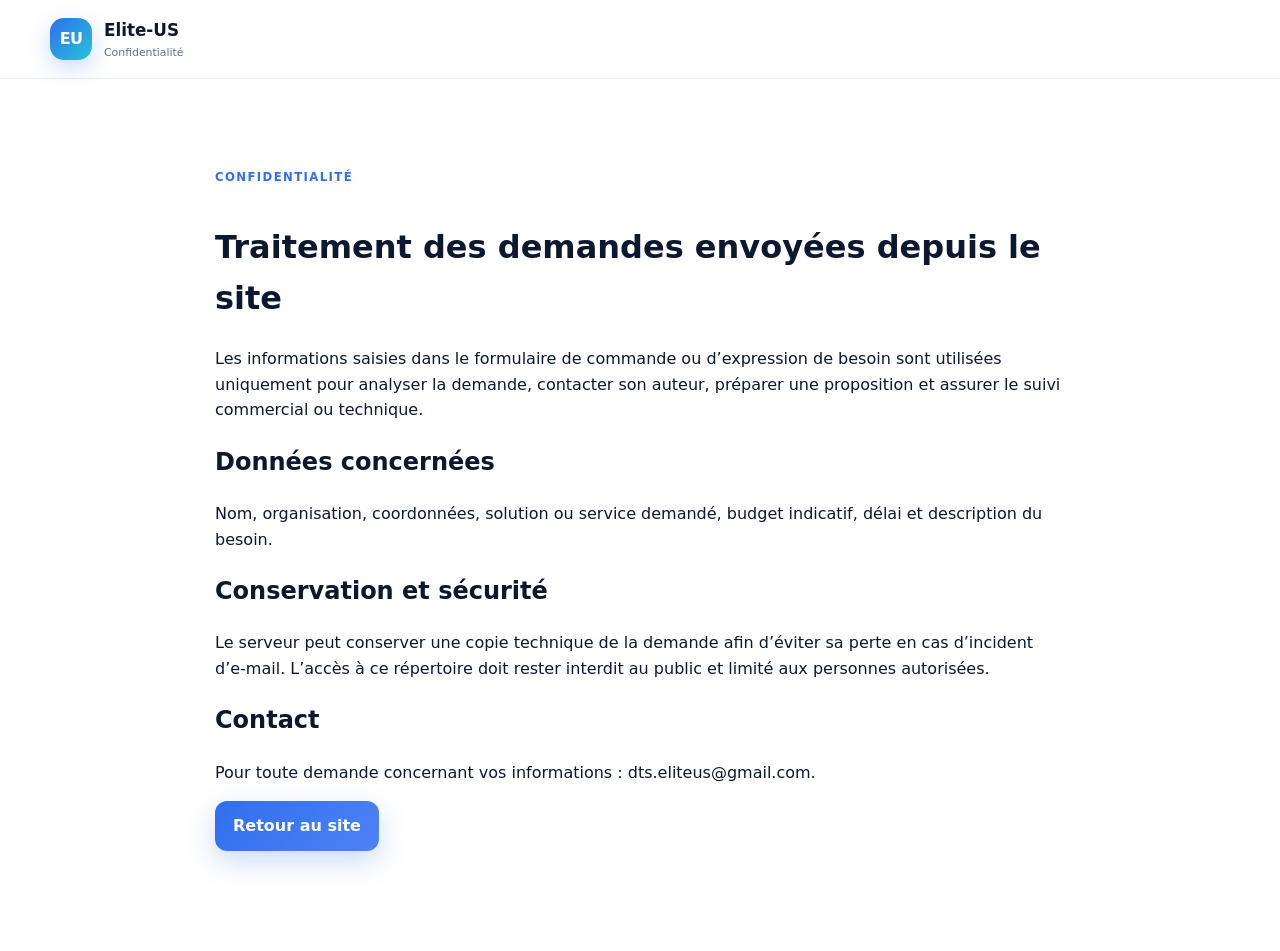
<file: privacy.html>
<!DOCTYPE html><html lang="fr"><head><meta charset="utf-8"><meta name="viewport" content="width=device-width,initial-scale=1"><title>Confidentialité | Elite-US</title><link rel="stylesheet" href="assets/css/styles.css"></head><body><header class="site-header"><div class="container nav-wrap"><a class="brand" href="index.html"><span class="brand-mark">EU</span><span><strong>Elite-US</strong><small>Confidentialité</small></span></a></div></header><main class="section"><div class="container" style="max-width:850px"><span class="eyebrow">Confidentialité</span><h1>Traitement des demandes envoyées depuis le site</h1><p>Les informations saisies dans le formulaire de commande ou d’expression de besoin sont utilisées uniquement pour analyser la demande, contacter son auteur, préparer une proposition et assurer le suivi commercial ou technique.</p><h2>Données concernées</h2><p>Nom, organisation, coordonnées, solution ou service demandé, budget indicatif, délai et description du besoin.</p><h2>Conservation et sécurité</h2><p>Le serveur peut conserver une copie technique de la demande afin d’éviter sa perte en cas d’incident d’e-mail. L’accès à ce répertoire doit rester interdit au public et limité aux personnes autorisées.</p><h2>Contact</h2><p>Pour toute demande concernant vos informations : <a href="mailto:dts.eliteus@gmail.com">dts.eliteus@gmail.com</a>.</p><p><a class="btn btn-primary" href="index.html">Retour au site</a></p></div></main></body></html>
</file>
<file: assets/css/styles.css>
:root{--ink:#0b1830;--muted:#60708a;--line:#dfe6f1;--paper:#fff;--soft:#f5f8fc;--navy:#07152f;--navy2:#0b234e;--blue:#2f6fed;--blue2:#4e82f5;--cyan:#25c4d9;--green:#159b70;--orange:#e58a20;--red:#c74646;--shadow:0 18px 45px rgba(8,28,64,.10);--radius:22px}*{box-sizing:border-box}html{scroll-behavior:smooth}body{margin:0;font-family:Inter,ui-sans-serif,system-ui,-apple-system,BlinkMacSystemFont,"Segoe UI",sans-serif;color:var(--ink);background:var(--paper);line-height:1.6}a{color:inherit;text-decoration:none}button,input,select,textarea{font:inherit}button{cursor:pointer}img{max-width:100%;display:block}.container{width:min(1180px,calc(100% - 36px));margin:auto}.sr-only,.skip-link{position:absolute;width:1px;height:1px;padding:0;margin:-1px;overflow:hidden;clip:rect(0,0,0,0);white-space:nowrap;border:0}.skip-link:focus{width:auto;height:auto;clip:auto;overflow:visible;left:16px;top:16px;margin:0;background:#fff;padding:10px 14px;z-index:9999}.site-header{position:sticky;top:0;z-index:50;background:rgba(255,255,255,.95);backdrop-filter:blur(16px);border-bottom:1px solid rgba(223,230,241,.8)}.nav-wrap{height:78px;display:flex;align-items:center;gap:22px}.brand{display:flex;align-items:center;gap:12px;min-width:max-content}.brand-mark{width:42px;height:42px;border-radius:14px;display:grid;place-items:center;font-weight:900;letter-spacing:-.04em;color:#fff;background:linear-gradient(135deg,var(--blue),var(--cyan));box-shadow:0 8px 22px rgba(47,111,237,.25)}.brand strong,.brand small{display:block}.brand strong{font-size:1.05rem}.brand small{font-size:.68rem;color:var(--muted)}.main-nav{display:flex;align-items:center;gap:19px;margin-left:auto}.main-nav a{font-size:.88rem;font-weight:750;color:#33405a}.main-nav a:hover{color:var(--blue)}.desktop-cta{margin-left:3px}.menu-toggle{display:none;border:0;background:transparent;font-size:1.45rem}.btn{border:0;border-radius:12px;padding:12px 18px;font-weight:800;display:inline-flex;align-items:center;justify-content:center;gap:8px;transition:.2s}.btn:hover{transform:translateY(-1px)}.btn:disabled{opacity:.65;cursor:not-allowed;transform:none}.btn-sm{padding:10px 14px;font-size:.88rem}.btn-primary{color:#fff;background:linear-gradient(135deg,var(--blue),var(--blue2));box-shadow:0 10px 28px rgba(47,111,237,.25)}.btn-secondary{background:#eef3ff;color:#214fba}.btn-light{background:#fff;color:var(--navy)}.btn-outline{border:1px solid var(--line);background:#fff;color:var(--ink)}.btn-outline-light{border:1px solid rgba(255,255,255,.36);background:transparent;color:#fff}.btn-ghost{background:transparent;color:var(--blue);padding-left:0;padding-right:0}.btn-full{width:100%}.hero{background:radial-gradient(circle at 82% 15%,rgba(37,196,217,.18),transparent 28%),radial-gradient(circle at 8% 8%,rgba(47,111,237,.16),transparent 23%),linear-gradient(180deg,#fbfdff 0,#fff 78%);padding:92px 0 78px}.hero-grid{display:grid;grid-template-columns:1.25fr .75fr;gap:60px;align-items:center}.eyebrow{display:inline-flex;text-transform:uppercase;letter-spacing:.12em;font-size:.73rem;font-weight:900;color:var(--blue);margin-bottom:14px}.eyebrow.light{color:#9ed6ff}.hero h1{font-size:clamp(2.7rem,5.7vw,5.25rem);line-height:1.02;letter-spacing:-.055em;margin:0 0 24px;max-width:900px}.hero h1 span{color:var(--blue)}.lead{font-size:1.16rem;color:#4b5d79;max-width:760px}.hero-actions,.marketplace-actions,.support-actions,.finder-actions{display:flex;gap:12px;flex-wrap:wrap}.hero-actions{margin:30px 0}.trust-row{display:flex;gap:15px 24px;flex-wrap:wrap;font-size:.86rem;font-weight:700;color:#5c6c85}.hero-card{background:linear-gradient(165deg,var(--navy),var(--navy2));color:#fff;border-radius:28px;padding:28px;box-shadow:0 30px 70px rgba(7,21,47,.25)}.hero-card-label{font-size:.8rem;text-transform:uppercase;letter-spacing:.14em;color:#9ec0ff;font-weight:900;margin-bottom:16px}.hero-shortcuts{display:grid;gap:9px;margin-bottom:18px}.shortcut{width:100%;border:1px solid rgba(255,255,255,.12);background:rgba(255,255,255,.06);color:#fff;border-radius:14px;padding:13px 14px;text-align:left;font-weight:800;display:flex;justify-content:space-between;gap:10px;transition:.2s}.shortcut:hover{background:rgba(255,255,255,.12);border-color:rgba(255,255,255,.25)}.shortcut span{color:#6ce0ee}.section{padding:84px 0}.section-light{background:var(--soft)}.section-dark{background:linear-gradient(150deg,var(--navy),#0c2a5e);color:#fff}.section-heading{display:flex;justify-content:space-between;gap:40px;align-items:end;margin-bottom:34px}.section-heading>div{max-width:700px}.section-heading h2,.finder-grid h2,.request-copy h2,.contact-grid h2,.about-grid h2,.marketplace-grid h2,.support-box h2{font-size:clamp(2rem,4vw,3.35rem);line-height:1.06;letter-spacing:-.035em;margin:0}.section-heading p{max-width:500px;color:var(--muted);margin:0}.section-heading.inverse p{color:#b6c8e2}.finder-section{padding-top:70px}.finder-grid{display:grid;grid-template-columns:.82fr 1.18fr;gap:50px;align-items:center}.finder-grid>div:first-child>p{color:var(--muted);font-size:1.03rem}.need-examples{display:flex;gap:8px;flex-wrap:wrap;margin-top:22px}.need-examples button{border:1px solid var(--line);background:#fff;color:#465671;border-radius:999px;padding:9px 12px;font-weight:750}.need-examples button:hover{border-color:#b7c9ef;color:var(--blue)}.finder-card{border:1px solid var(--line);border-radius:26px;padding:28px;background:#fff;box-shadow:var(--shadow)}.finder-card>label{font-weight:900;display:block;margin-bottom:8px}.finder-card textarea{width:100%;resize:vertical;border:1px solid #cbd5e4;border-radius:14px;padding:14px;outline:none}.finder-card textarea:focus{border-color:var(--blue);box-shadow:0 0 0 3px rgba(47,111,237,.10)}.finder-actions{margin-top:12px}.finder-results{margin-top:18px}.finder-empty{border:1px dashed #cbd7e9;border-radius:14px;padding:16px;color:var(--muted);background:#f9fbfe}.recommendation{border:1px solid #d7e3f7;border-radius:16px;padding:16px;background:linear-gradient(145deg,#fff,#f7faff);margin-top:10px}.recommendation-top{display:flex;justify-content:space-between;gap:12px;align-items:flex-start}.recommendation strong{font-size:1.05rem}.recommendation small{color:var(--muted)}.recommendation-score{font-size:.72rem;font-weight:900;color:var(--blue);background:#eaf1ff;border-radius:999px;padding:5px 8px}.recommendation-actions{display:flex;gap:10px;flex-wrap:wrap;margin-top:11px}.featured-grid{display:grid;grid-template-columns:repeat(4,1fr);gap:16px;margin-bottom:30px}.featured-card{position:relative;border:1px solid var(--line);border-radius:22px;background:#fff;padding:22px;box-shadow:0 10px 25px rgba(15,35,70,.05);overflow:hidden}.featured-card::after{content:"";position:absolute;width:120px;height:120px;border-radius:50%;right:-50px;top:-50px;background:rgba(47,111,237,.07)}.featured-card .product-mark{margin-bottom:14px}.featured-card h3{font-size:1.28rem;margin:6px 0}.featured-card p{font-size:.9rem;color:var(--muted);min-height:68px}.featured-actions{display:flex;gap:8px;flex-wrap:wrap}.catalog-toolbar{display:flex;justify-content:space-between;gap:18px;align-items:center;margin:20px 0}.catalog-filters{display:flex;gap:8px;flex-wrap:wrap}.filter-btn{border:1px solid var(--line);background:#fff;border-radius:999px;padding:8px 12px;font-weight:800;color:#52627c}.filter-btn.active,.filter-btn:hover{background:#eaf1ff;color:var(--blue);border-color:#bed0f5}.catalog-search input{border:1px solid var(--line);border-radius:12px;padding:10px 12px;min-width:240px;outline:none}.catalog-search input:focus{border-color:var(--blue);box-shadow:0 0 0 3px rgba(47,111,237,.10)}.product-grid{display:grid;grid-template-columns:repeat(2,1fr);gap:18px}.product-card{display:grid;grid-template-columns:84px 1fr;gap:20px;padding:24px;border:1px solid var(--line);border-radius:var(--radius);background:#fff;box-shadow:0 10px 24px rgba(15,35,70,.04)}.product-mark{width:74px;height:74px;border-radius:20px;display:grid;place-items:center;background:linear-gradient(135deg,#eaf0ff,#dbf8fb);color:#17396f;font-size:1.25rem;font-weight:950;letter-spacing:-.04em}.product-content h3{margin:5px 0 6px;font-size:1.32rem}.product-content p{margin:0 0 13px;color:var(--muted);font-size:.93rem}.tag-row{display:flex;gap:6px;flex-wrap:wrap;margin-bottom:8px}.tag{display:inline-flex;padding:5px 9px;border-radius:999px;background:#f0f4fa;color:#4f617d;font-size:.7rem;font-weight:850}.status-tag{background:#e9f8f1;color:#13704f}.status-tag.pending{background:#fff5e7;color:#9c6518}.platforms{display:flex;gap:6px;flex-wrap:wrap;margin-bottom:14px}.platforms span{font-size:.69rem;font-weight:850;color:#53627a;border:1px solid var(--line);padding:4px 7px;border-radius:8px}.product-actions{display:flex;gap:10px;align-items:center;flex-wrap:wrap}.empty-products{grid-column:1/-1;padding:26px;border:1px dashed var(--line);border-radius:16px;color:var(--muted);text-align:center}.cards{display:grid}.services-grid{grid-template-columns:repeat(3,1fr);gap:18px}.card{background:#fff;border:1px solid var(--line);border-radius:var(--radius);padding:24px;box-shadow:0 8px 24px rgba(15,35,70,.04)}.card.featured{border-color:#b9ceff;background:linear-gradient(160deg,#fff,#f2f7ff)}.card h3{margin:16px 0 8px;font-size:1.18rem}.card p{color:var(--muted);font-size:.94rem}.icon{height:46px;min-width:46px;padding:0 12px;border-radius:13px;display:inline-grid;place-items:center;background:#eef4ff;color:var(--blue);font-size:.75rem;font-weight:900}.link-btn{border:0;background:none;padding:8px 0 0;color:var(--blue);font-weight:850}.marketplace-section{background:linear-gradient(135deg,#07152f,#0d3470);color:#fff}.marketplace-grid{display:grid;grid-template-columns:1.12fr .88fr;gap:54px;align-items:center}.marketplace-grid p{color:#c0cee3;max-width:720px}.marketplace-card{border:1px solid rgba(255,255,255,.16);background:rgba(255,255,255,.08);border-radius:24px;padding:24px}.marketplace-card ul{margin:12px 0 0;padding-left:18px}.marketplace-card li{margin:8px 0;color:#dbe5f3}.mini-label{font-size:.75rem;text-transform:uppercase;letter-spacing:.12em;color:#9ec0ff;font-weight:900}.access-grid{display:grid;grid-template-columns:repeat(3,1fr);gap:16px}.access-card{border:1px solid var(--line);background:#fff;border-radius:20px;padding:21px}.access-head{display:flex;justify-content:space-between;gap:12px;align-items:flex-start}.access-head h3{margin:0}.access-card p{color:var(--muted);font-size:.9rem}.download-list{display:flex;gap:7px;flex-wrap:wrap;margin-top:12px}.download-list a{border:1px solid var(--line);border-radius:9px;padding:7px 9px;font-size:.78rem;font-weight:850;color:var(--blue)}.access-actions{display:flex;gap:8px;flex-wrap:wrap;margin-top:13px}.pricing-grid{display:grid;grid-template-columns:repeat(4,1fr);gap:16px}.price-card{position:relative;background:rgba(255,255,255,.08);border:1px solid rgba(255,255,255,.15);border-radius:var(--radius);padding:24px}.price-card.popular{background:#fff;color:var(--navy)}.price-card>span{font-weight:900;color:#9fc0ff}.price-card.popular>span{color:var(--blue)}.price-card h3{font-size:1.9rem;margin:10px 0}.price-card h3 small{font-size:.76rem}.price-card p,.price-card li{color:#bdcce3}.price-card.popular p,.price-card.popular li{color:#63738c}.price-card ul{padding-left:18px;min-height:110px}.timeline{display:grid;grid-template-columns:repeat(4,1fr);gap:18px}.timeline>div{background:#fff;border:1px solid var(--line);border-radius:20px;padding:22px}.timeline b{display:grid;place-items:center;width:38px;height:38px;border-radius:12px;background:#eaf1ff;color:var(--blue)}.timeline h3{margin:16px 0 6px}.timeline p{margin:0;color:var(--muted);font-size:.92rem}.request-grid{display:grid;grid-template-columns:.76fr 1.24fr;gap:56px;align-items:start}.request-copy{position:sticky;top:110px}.request-copy p{color:var(--muted);font-size:1.03rem}.request-benefits{display:grid;gap:14px;margin:28px 0}.request-benefits div{display:grid;gap:2px;padding-left:14px;border-left:3px solid #d9e6ff}.request-benefits span{color:var(--muted);font-size:.9rem}.whatsapp{color:var(--green);font-weight:900}.request-form{background:#fff;border:1px solid var(--line);border-radius:26px;padding:28px;box-shadow:var(--shadow)}.wizard-head{margin-bottom:20px}.wizard-progress{display:grid;grid-template-columns:auto 1fr auto 1fr auto;align-items:center;gap:10px}.wizard-progress span{width:31px;height:31px;border-radius:50%;display:grid;place-items:center;background:#edf2f8;color:#71809a;font-size:.78rem;font-weight:900}.wizard-progress span.active{background:var(--blue);color:#fff}.wizard-progress i{height:2px;background:#e1e7f0}.wizard-head small{display:block;margin-top:8px;color:var(--muted)}.wizard-step{border:0;padding:0;margin:0;display:none}.wizard-step.active{display:block}.wizard-step legend{font-size:1.2rem;font-weight:900;margin-bottom:16px}.field{display:grid;gap:7px}.field label,.request-form>label{font-size:.84rem;font-weight:850}.field input,.field select,.field textarea{width:100%;border:1px solid #cad4e4;border-radius:12px;padding:12px 13px;background:#fff;color:var(--ink);outline:none}.field input:focus,.field select:focus,.field textarea:focus{border-color:var(--blue);box-shadow:0 0 0 3px rgba(47,111,237,.11)}.field small{color:var(--muted);text-align:right}.full{grid-column:1/-1}.form-grid{display:grid;grid-template-columns:1fr 1fr;gap:16px}.choice-row{display:flex;gap:8px;flex-wrap:wrap}.choice-row label{border:1px solid var(--line);border-radius:999px;padding:8px 12px;font-weight:750}.choice-row input{width:auto}.consent{display:flex!important;gap:9px;align-items:flex-start;color:#4d5d74;margin-top:16px}.consent.optional{color:#697890;font-weight:600}.wizard-actions{display:flex;justify-content:space-between;gap:14px;align-items:center;margin-top:20px}.form-help{display:block;color:var(--muted);font-size:.79rem;margin-top:10px}.form-status{display:none;border-radius:12px;padding:12px 14px;font-weight:800;margin-bottom:16px}.form-status.success{display:block;background:#e9fbf4;color:#087453}.form-status.error{display:block;background:#fff0f0;color:#a62a2a}.hp{position:absolute!important;left:-9999px!important}.about-grid{display:grid;grid-template-columns:.85fr 1.15fr;gap:50px;align-items:start}.about-grid>div:first-child p{color:var(--muted);font-size:1.02rem}.about-values{display:grid;gap:14px}.about-values article{border:1px solid var(--line);border-radius:18px;padding:18px 20px}.about-values b{color:var(--blue)}.about-values h3{margin:6px 0}.about-values p{margin:0;color:var(--muted)}.support-section{padding-top:0}.support-box{background:linear-gradient(135deg,var(--navy),#10336a);color:#fff;border-radius:28px;padding:34px;display:flex;justify-content:space-between;gap:40px;align-items:center}.support-box p{color:#c1cee1;max-width:740px}.contact-grid{display:grid;grid-template-columns:1fr 1fr;gap:50px;align-items:center}.contact-card{background:#fff;border:1px solid var(--line);border-radius:22px;padding:22px;display:grid}.contact-card a,.contact-card>div{padding:14px 4px;border-bottom:1px solid var(--line)}.contact-card a:last-child,.contact-card>div:last-child{border-bottom:0}.contact-card span,.contact-card strong{display:block}.contact-card span{font-size:.76rem;color:var(--muted);text-transform:uppercase;letter-spacing:.08em}.footer{background:#050e20;color:#fff;padding:52px 0}.footer-grid{display:grid;grid-template-columns:2fr 1fr 1fr;gap:50px}.footer p{color:#9fb0c9;max-width:520px}.footer-grid>div:not(:first-child){display:grid;align-content:start;gap:8px}.footer-grid>div:not(:first-child)>strong{margin-bottom:7px}.footer-grid a,.footer-grid span{color:#b6c5da}.footer-brand small{color:#8ca0bd}@media(max-width:1060px){.main-nav{gap:13px}.main-nav a{font-size:.84rem}.featured-grid{grid-template-columns:repeat(2,1fr)}.pricing-grid{grid-template-columns:repeat(2,1fr)}}@media(max-width:920px){.main-nav,.desktop-cta{display:none}.menu-toggle{display:block;margin-left:auto}.main-nav.open{display:flex;position:absolute;top:78px;left:0;right:0;background:#fff;padding:20px 24px;border-bottom:1px solid var(--line);flex-direction:column;align-items:flex-start}.hero-grid,.finder-grid,.request-grid,.contact-grid,.about-grid,.marketplace-grid{grid-template-columns:1fr}.request-copy{position:static}.services-grid{grid-template-columns:repeat(2,1fr)}.timeline{grid-template-columns:repeat(2,1fr)}.access-grid{grid-template-columns:repeat(2,1fr)}.section-heading{align-items:start;flex-direction:column}.hero{padding-top:64px}.catalog-toolbar{align-items:stretch;flex-direction:column}.catalog-search input{width:100%;min-width:0}.support-box{align-items:flex-start;flex-direction:column}}@media(max-width:640px){.container{width:min(100% - 24px,1180px)}.brand small{display:none}.hero h1{font-size:2.68rem}.section{padding:64px 0}.featured-grid,.services-grid,.product-grid,.pricing-grid,.timeline,.access-grid{grid-template-columns:1fr}.product-card{grid-template-columns:1fr}.form-grid{grid-template-columns:1fr}.choice-row{display:grid;grid-template-columns:1fr}.nav-wrap{height:68px}.main-nav.open{top:68px}.finder-card,.request-form{padding:20px}.support-box{padding:24px}.wizard-actions{align-items:stretch}.wizard-actions .btn{flex:1}.footer-grid{grid-template-columns:1fr}.hero-actions,.marketplace-actions,.support-actions{align-items:stretch;flex-direction:column}.hero-actions .btn,.marketplace-actions .btn,.support-actions .btn{width:100%}}
</file>
